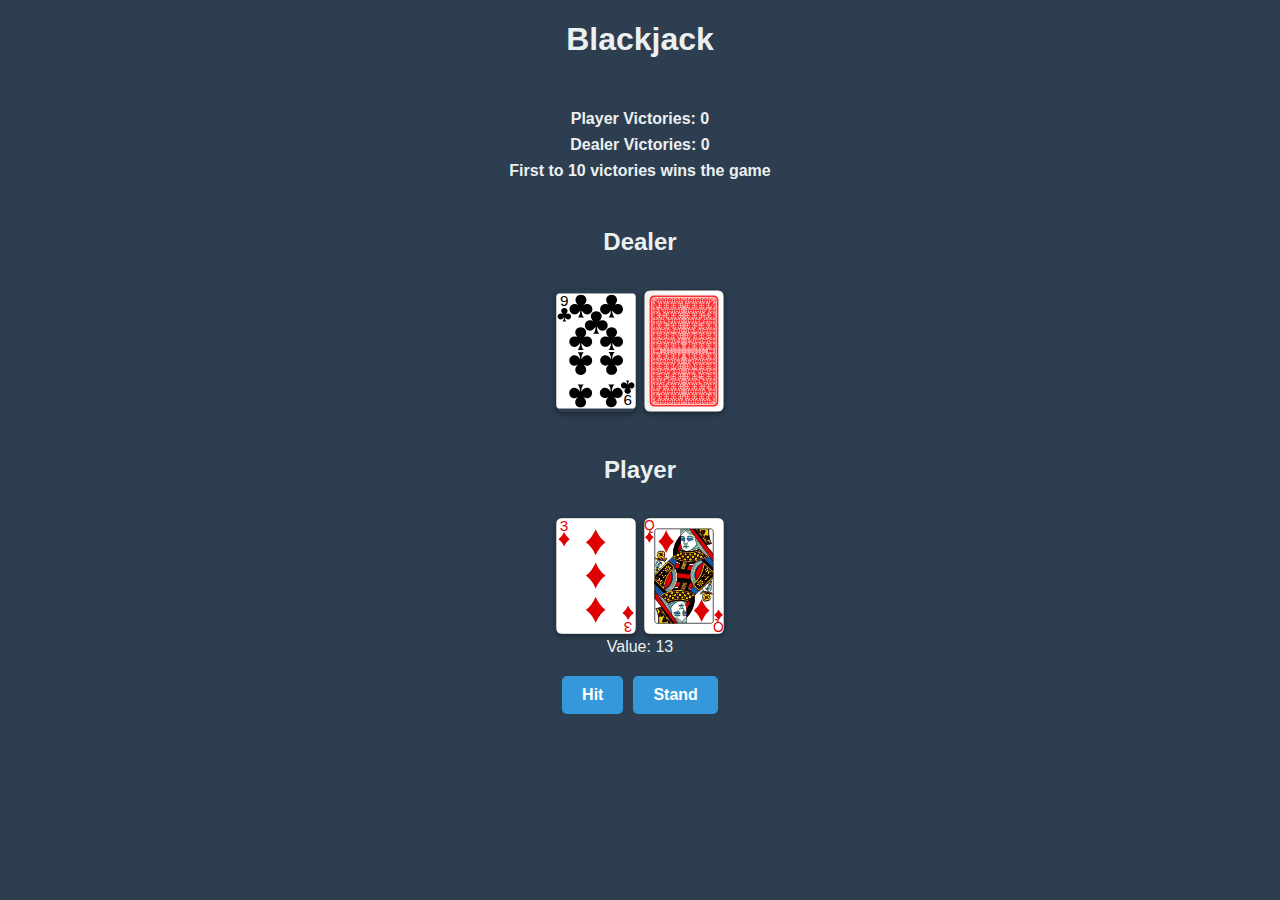
<file: pages/blackjack/index.html>
<!DOCTYPE html>
<html lang="fr">

<head>
    <meta charset="UTF-8">
    <title>Blackjack Graphique</title>
    <meta name="viewport" content="width=device-width, initial-scale=1, maximum-scale=1, user-scalable=no">
    <link rel="stylesheet" href="../../css/games/blackjack/blackjack.css">
</head>

<body>

    <h1>Blackjack</h1>
    <div id="gameContainer">
        <div id="scoreboard">
            <div>Player Victories: <span id="playerVictories">0</span></div>
            <div>Dealer Victories: <span id="dealerVictories">0</span></div>
            <div>First to 10 victories wins the game</div>
            <div><span id="gameWinner"></span></div>
        </div>
        <div id="dealerSection" class="hand-section">
            <h2>Dealer</h2>
            <div id="dealerCards" class="cards"></div>
            <div id="dealerValue"></div>
        </div>

        <div id="playerSection" class="hand-section">
            <h2>Player</h2>
            <div id="playerCards" class="cards"></div>
            <div id="playerValue"></div>
        </div>

        <div id="controls">
            <button id="hitBtn">Hit</button>
            <button id="standBtn">Stand</button>
            <button id="restartBtn">Restart</button>
        </div>

        <div id="result"></div>
    </div>


    <script type="module">
        import BlackJackGame from '../../js/games/blackjack/blackJackGame.js';

        const game = new BlackJackGame();

        document.getElementById('hitBtn').onclick = () => game.hit();
        document.getElementById('standBtn').onclick = () => game.stand();
        document.getElementById('restartBtn').onclick = () => game.init();
    </script>

</body>

</html>
</file>
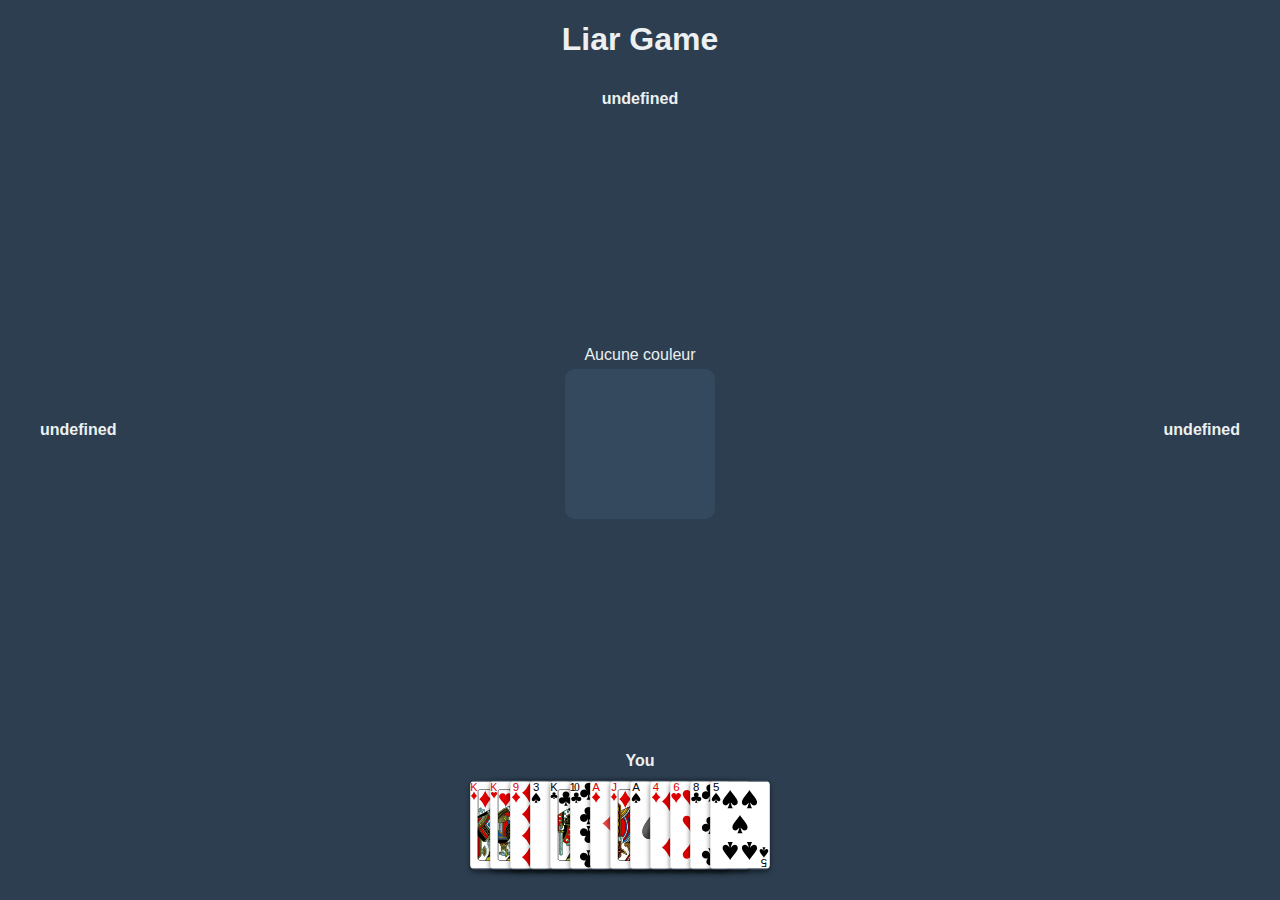
<file: pages/liar/index.html>
<!DOCTYPE html>
<html lang="fr">
    <head>
        <meta charset="UTF-8">
        <title>Liar Game</title>
        <link rel="stylesheet" href="../../css/games/liar/liar.css">
    </head>

    <body>
        <h1>Liar Game</h1>

        <div id="gameTable">

            <!-- BOT HAUT -->
            <div class="hand-container">
                <div class="player-name" id="bot2-name">Bot 2</div>
                <div class="hand horizontal" id="secondBotCardsDiv"></div>
            </div>

            <div id="middleRow">

                <!-- BOT GAUCHE -->
                <div class="hand-container side-left">
                    <div class="hand vertical" id="firstBotCardsDiv"></div>
                    <div class="player-name" id="bot1-name">Bot 1</div>
                </div>

                <!-- PILE CENTRALE -->
                <div class="central-container">
                    <div>
                        <div id="gameResult"></div>
                        <div id="currentGameSuit"></div>
                    </div>
                    <div class="central-pile" id="centralPile"></div>
                </div>

                <!-- BOT DROITE -->
                <div class="hand-container side-right">
                    <div class="player-name" id="bot3-name">Bot 3</div>
                    <div class="hand vertical" id="thirdBotCardsDiv"></div>
                </div>

            </div>

            <!-- JOUEUR -->
            <div class="hand-container">
                <div class="player-name">You</div>
                <div class="hand horizontal" id="playerCards"></div>
            </div>

        </div>

        <div id="controls">
            <button id="lieBtn">Accuse last player of lying</button>
            <button id="passBtn">Pass</button>
            <button id="nextRoundBtn" style="display:none;">Next Round</button>
            <button id="newGameBtn" style="display:none;">New Game</button>
        </div>

        <div id="result"></div>

        <script type="module">
            import LiarGame from "../../js/games/liar/liarGame.js";
            new LiarGame();
        </script>

    </body>
</html>
</file>
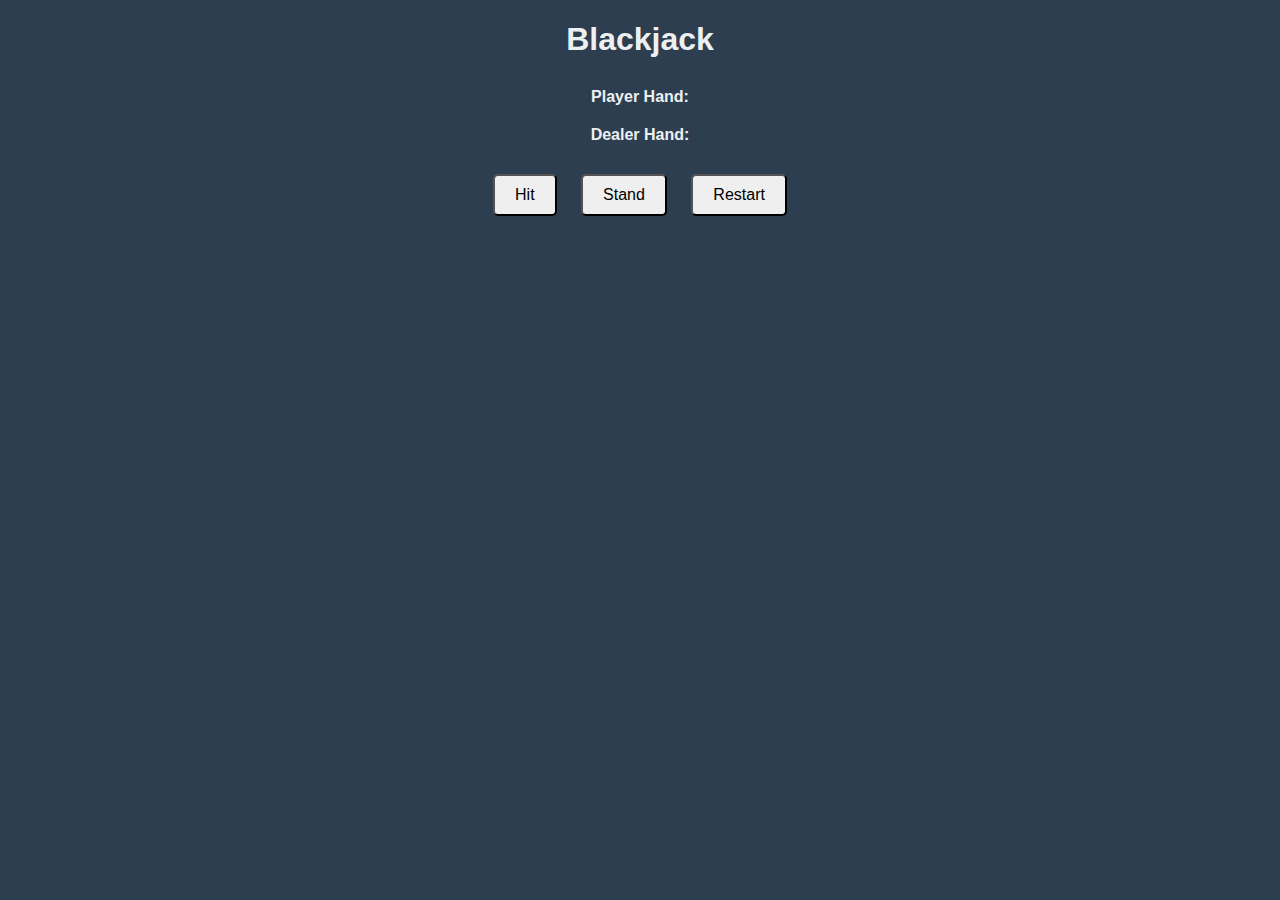
<file: pages/blackjack/blackjack.html>
<!DOCTYPE html>
<html lang="fr">

<head>
    <meta charset="UTF-8">
    <title>Blackjack Graphique</title>
    <style>
        body {
            font-family: Arial;
            text-align: center;
            background: #2c3e50;
            color: #ecf0f1;
        }

        #game {
            margin-top: 30px;
        }

        .hand {
            margin: 10px 0;
        }

        .cards {
            display: flex;
            justify-content: center;
            margin-top: 10px;
        }

        .card {
            background: white;
            color: black;
            padding: 10px 15px;
            margin: 5px;
            border-radius: 5px;
            box-shadow: 2px 2px 5px #000;
        }

        button {
            padding: 10px 20px;
            margin: 10px;
            font-size: 16px;
            cursor: pointer;
            border-radius: 5px;
        }

        #result {
            font-size: 24px;
            margin-top: 20px;
        }

        .card-img {
            width: 80px;
            margin: 4px;
            box-shadow: 0 2px 6px rgba(0, 0, 0, 0.4);
            border-radius: 6px;
        }
    </style>
</head>

<body>

    <h1>Blackjack</h1>
    <div id="game">
        <div class="hand" id="playerHand">
            <strong>Player Hand:</strong>
            <div class="cards" id="playerCards"></div>
            <div id="playerValue"></div>
        </div>
        <div class="hand" id="dealerHand">
            <strong>Dealer Hand:</strong>
            <div class="cards" id="dealerCards"></div>
            <div id="dealerValue"></div>
        </div>
        <div>
            <button id="hitBtn">Hit</button>
            <button id="standBtn">Stand</button>
            <button id="restartBtn">Restart</button>
        </div>
        <div id="result"></div>
    </div>

    <script type="module">
        import Game from '../../js/games/blackjack/game.js';

        const game = new Game();

        document.getElementById('hitBtn').onclick = () => game.hit();
        document.getElementById('standBtn').onclick = () => game.stand();
        document.getElementById('restartBtn').onclick = () => game.init();
    </script>

</body>

</html>
</file>
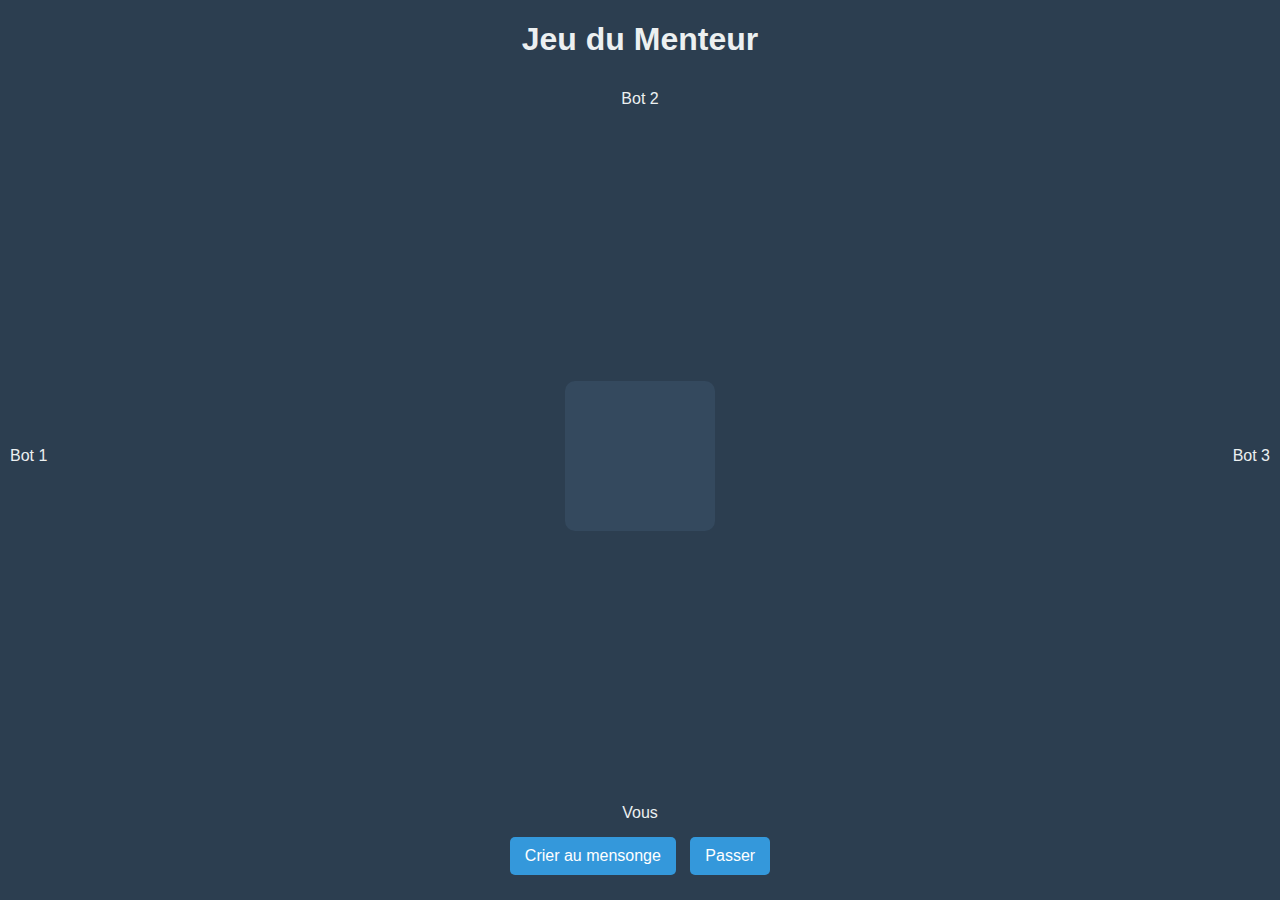
<file: pages/liar/liar.html>
<!DOCTYPE html>
<html lang="fr">
    <head>
        <meta charset="UTF-8">
        <title>Jeu du Menteur</title>
        <style>
            body {
                font-family: Arial, sans-serif;
                text-align: center;
                background: #2c3e50;
                color: #ecf0f1;
                margin: 0;
                padding: 0;
                height: 100vh;
                display: flex;
                flex-direction: column;
            }

            #gameTable {
                flex: 1;
                display: flex;
                flex-direction: column;
                justify-content: space-between;
                align-items: center;
                position: relative;
                padding: 10px;
            }

            #middleRow {
                display: flex;
                justify-content: space-between;
                align-items: center;
                width: 100%;
                flex: 1;
            }

            .hand-container {
                display: flex;
                flex-direction: column;
                align-items: center;
            }

            .hand, .central-pile {
                display: flex;
                align-items: center;
                justify-content: center;
            }

            .horizontal {
                flex-direction: row;
            }

            .vertical .player-name {
                font-weight: bold;
                margin-bottom: 10px;
                font-size: 16px;
            }

            .horizontal .player-name {
                font-weight: bold;
                margin-bottom: 10px;
                font-size: 16px;
            }

            .horizontal .card-img {
                margin-left: -40px;
                z-index: 1;
                transition: transform 0.2s;
            }

            #playerCards .card-img:hover,
            #playerCards .card-img:active {
                transform: translateY(-10px);
            }

            .vertical {
                flex-direction: column;
            }

            .vertical .card-img {
                transform: rotate(-90deg);
                transform-origin: top left;
                margin-top: -70px;
                z-index: 1;
            }

            .central-pile {
                width: 150px;
                height: 150px;
                background: #34495e;
                border-radius: 10px;
                position: relative;
                overflow: visible;
            }

            .central-pile .card-img {
                position: absolute;
                top: 50%;
                left: 50%;
                transform: translate(-50%, -50%);
                margin: 0 !important;
                z-index: 1;
                width: 60px;
                height: 90px;
                border-radius: 5px;
                box-shadow: 0 2px 5px rgba(0,0,0,1);
            }

            /* Style général des cartes */
            .card-img {
                width: 60px;
                height: 90px;
                border-radius: 5px;
                box-shadow: 0 2px 5px rgba(0,0,0,0.5);
            }

            /* Boutons */
            button {
                margin: 5px;
                padding: 10px 15px;
                border: none;
                border-radius: 5px;
                background: #3498db;
                color: white;
                cursor: pointer;
                font-size: 16px;
            }

            button:hover {
                background: #2980b9;
            }

            #result {
                margin-top: 20px;
                font-size: 18px;
                font-weight: bold;
            }

        </style>
    </head>
    <body>
        <h1>Jeu du Menteur</h1>

        <div id="gameTable">
            <div class="hand-container">
                <div class="player-name">Bot 2</div>
                <div class="hand horizontal" id="secondBotCardsDiv"></div>
            </div>

            <div id="middleRow">
                <div class="hand-container">
                    <div class="player-name">Bot 1</div>
                    <div class="hand vertical" id="firstBotCardsDiv"></div>
                </div>


                <div>
                    <div id="currentGameSuit"></div>
                    <div class="central-pile" id="centralPile"></div>
                </div>

                <div class="hand-container">
                    <div class="player-name">Bot 3</div>
                    <div class="hand vertical" id="thirdBotCardsDiv"></div>
                </div>
            </div>

            <div class="hand-container">
                <div class="player-name">Vous</div>
                <div class="hand horizontal" id="playerCards"></div>
            </div>
        </div>

        <div id="controls">
            <button id="lieBtn">Crier au mensonge</button>
            <button id="passBtn">Passer</button>
        </div>

        <div id="result"></div>

        <script type="module">
            import LiarGame from "../../js/games/liar/liarGame.js";
            new LiarGame();
        </script>
    </body>
</html>
</file>
<file: css/games/blackjack/blackjack.css>
body {
    font-family: Arial, sans-serif;
    text-align: center;
    background: #2c3e50;
    color: #ecf0f1;
    margin: 0;
    padding: 0;
}

#gameContainer {
    display: flex;
    flex-direction: column;
    align-items: center;
    padding: 20px;
    max-width: 900px;
    margin: 0 auto;
}

.hand-section {
    display: flex;
    flex-direction: column;
    align-items: center;
    margin: 10px 0;
}

.cards {
    display: flex;
    flex-wrap: wrap;
    justify-content: center;
    margin-top: 10px;
}

.card-img {
    width: 80px;
    margin: 4px;
    border-radius: 6px;
    box-shadow: 0 2px 6px rgba(0,0,0,0.4);
    transition: transform 0.2s;
}

.card-img:hover {
    transform: scale(1.1);
}

#controls {
    margin: 10px 0;
    display: flex;
    gap: 10px;
    flex-wrap: wrap;
}

#controls button {
    padding: 10px 20px;
    font-size: 16px;
    cursor: pointer;
    border-radius: 5px;
}

#scoreboard {
    margin-top: 10px;
    font-size: 1em;
    font-weight: bold;
    text-align: center;
    margin-bottom: 10px;
}

#scoreboard div {
    margin-bottom: 8px;
}

#scoreboard div:last-child {
    margin-bottom: 0;
}

#result {
    margin-top: 10px;
    font-size: 1.5em;
    font-weight: bold;
    text-align: center;
}

button {
    padding: 10px 20px;
    font-size: 16px;
    cursor: pointer;
    border-radius: 5px;
    background-color: #3498db;
    font-weight: bold;
    color: #fff;
    border: none;
    transition: background-color 0.2s ease;
}

button:hover {
    background-color: #2980b9;
    scale: 1.05;
}

@media (max-width: 600px) {
    .card-img {
        width: 40px;
    }

    #controls button {
        flex: 1 1 45%;
    }
}
</file>
<file: css/games/liar/liar.css>
body {
    font-family: Arial, sans-serif;
    background: #2c3e50;
    color: #ecf0f1;
    margin: 0;
    height: 100vh;
    display: flex;
    flex-direction: column;
    text-align: center;
}

#gameTable {
    flex: 1;
    display: flex;
    flex-direction: column;
    justify-content: space-between;
    align-items: center;
    padding: 10px;
}

#middleRow {
    display: flex;
    justify-content: space-between;
    align-items: center;
    width: 100%;
    flex: 1;
}

.hand-container {
    display: flex;
    flex-direction: column;
    align-items: center;
}

.hand-container.side-left,
.hand-container.side-right {
    flex-direction: row;
    align-items: center;
}

.hand-container.side-left .player-name {
    margin-left: 30px;
}

.hand-container.side-right .player-name {
    margin-right: 30px;
}

.player-name {
    font-weight: bold;
    font-size: 16px;
    margin-bottom: 10px;
}

.hand {
    display: flex;
    align-items: center;
    justify-content: center;
}

.horizontal {
    flex-direction: row;
}

.horizontal .card-img {
    margin-left: -40px;
    transition: transform 0.2s;
}

.card-img.disabled {
    pointer-events: none;
    opacity: 0.5;
}

#playerCards .card-img:hover,
#playerCards .card-img:active {
    transform: translateY(-10px);
}

.vertical {
    flex-direction: column;
}

.vertical .card-img {
    transform: rotate(-90deg);
    transform-origin: center;
    margin-top: -70px;
}

.central-pile {
    width: 150px;
    height: 150px;
    background: #34495e;
    border-radius: 10px;
    position: relative;
}

.central-pile .card-img {
    position: absolute;
    top: 50%;
    left: 50%;
    transform: translate(-50%, -50%);
    margin: 0 !important;
}

.card-img {
    width: 60px;
    height: 90px;
    border-radius: 5px;
    box-shadow: 0 2px 5px rgba(0,0,0,0.5);
}

button {
    margin: 5px;
    padding: 10px 15px;
    border: none;
    border-radius: 5px;
    background: #3498db;
    color: white;
    cursor: pointer;
    font-size: 16px;
}

button:hover {
    background: #2980b9;
}

#result {
    margin-top: 20px;
    font-size: 18px;
    font-weight: bold;
}

.central-container {
    display: flex;
    flex-direction: column;
    align-items: center;
    justify-content: center;
    min-width: 150px;
}

.central-container > div {
    text-align: center;
    margin-bottom: 5px;
}
</file>
